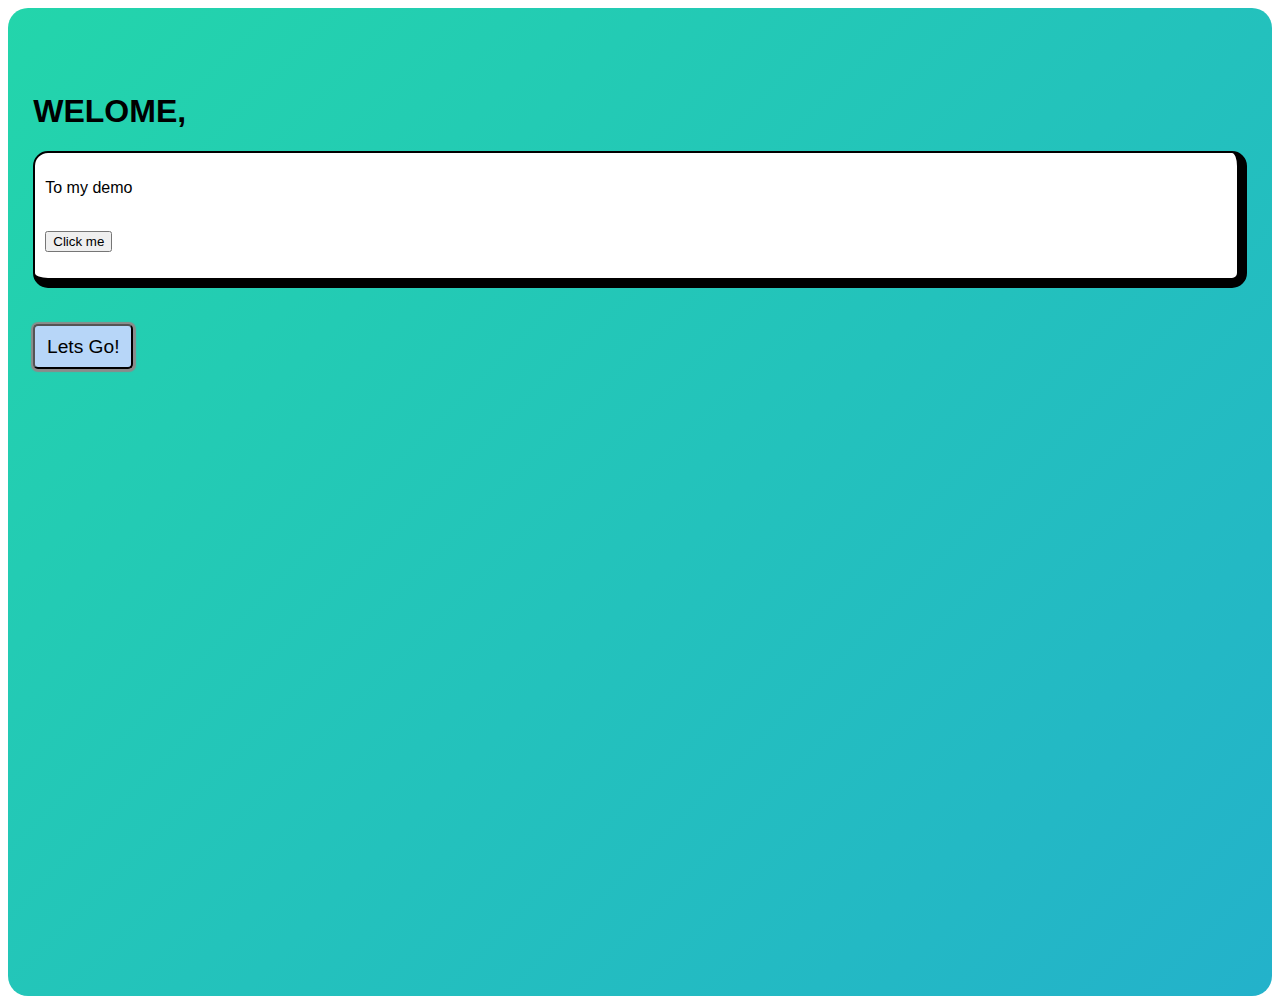
<file: index.html>
<!DOCTYPE html>
<html lang="en">
<head>
    <meta charset="UTF-8">
    <meta name="viewport" content="width=device-width, initial-scale=1.0">
    <title>Document</title>
    <link rel="stylesheet" href="index.css">
</head>
<body>

    <div class="main">
        <h1>WELOME,</h1>
        <div class="page">
        <p>To my demo</p><br>
        <button onclick="typeWriter()">Click me</button>

<p id="demo"></p>
</div><br><br>


<a href="main.html"><button class="button">Lets Go!</button></a>
    </div>
    <script>
        var i = 0;
        var txt = 'click on "lets go" button below for more things like this type effect';
        var speed = 60;
        
        function typeWriter() {
          if (i < txt.length) {
            document.getElementById("demo").innerHTML += txt.charAt(i);
            i++;
            setTimeout(typeWriter, speed);
          }
        }
        </script>
</body>
</html>
</file>
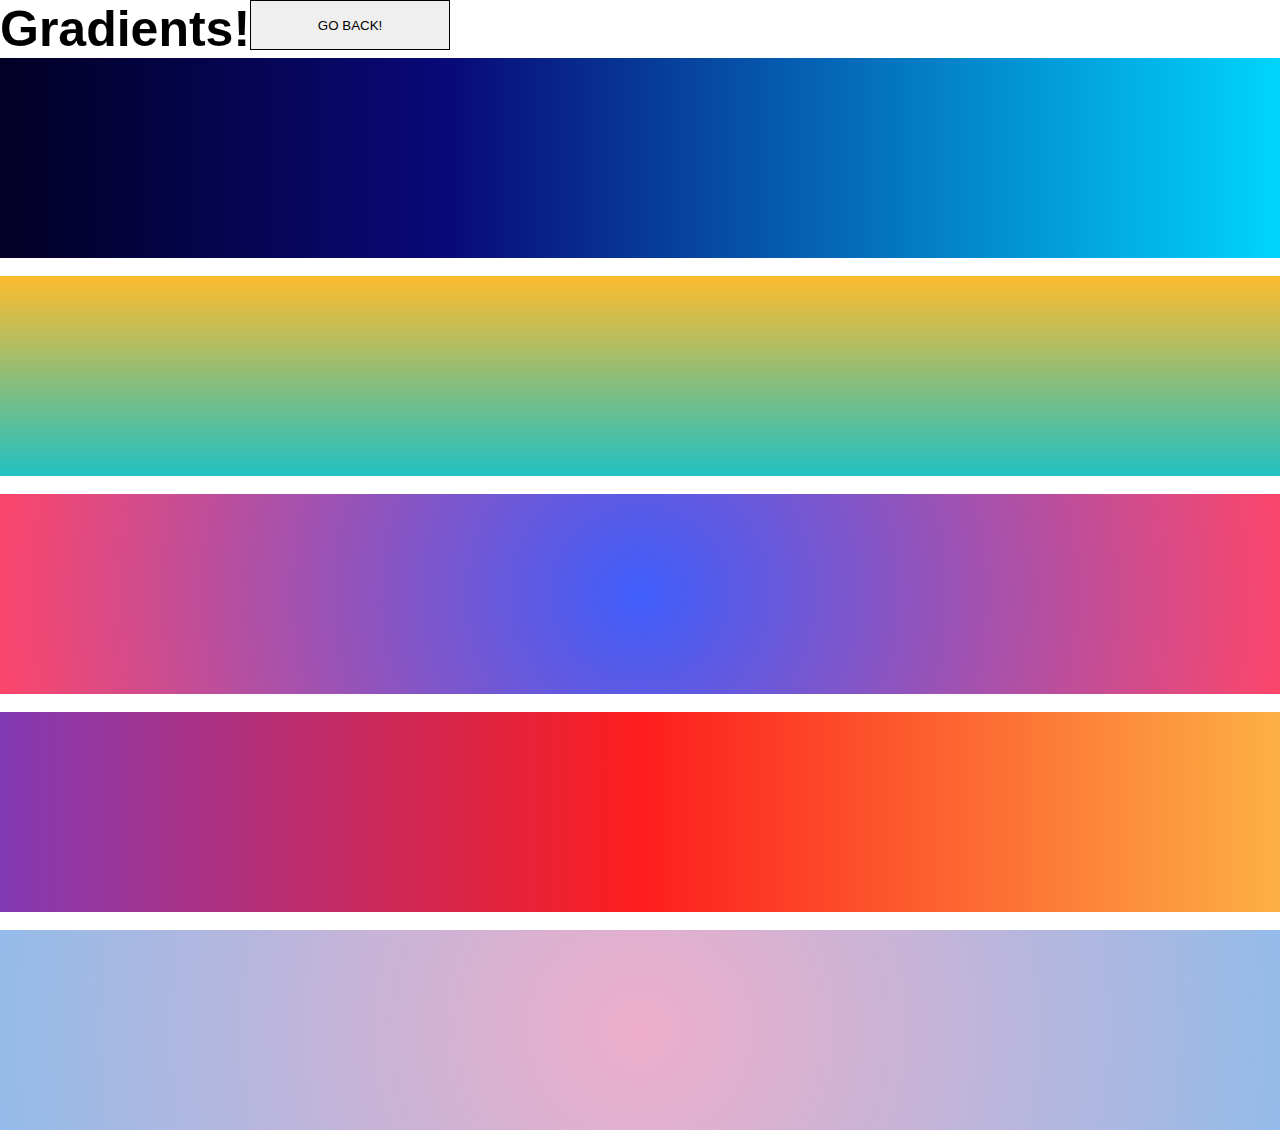
<file: gradients.html>
<!DOCTYPE html>
<html lang="en">
<head>
    <meta charset="UTF-8">
    <meta name="viewport" content="width=device-width, initial-scale=1.0">
    <title>Document</title>
    <link rel="stylesheet" href="gradients.css">
</head>
<body>
    <span class="p">Gradients!</span>
    <a href="main.html"><button>GO BACK!</button></a>
    <div class="blue"></div><br>
    <div class="c"></div><br>
    <div class="a"></div><br>
    <div class="b"></div><br>
    <div class="d"></div>
</body>
</html>
</file>
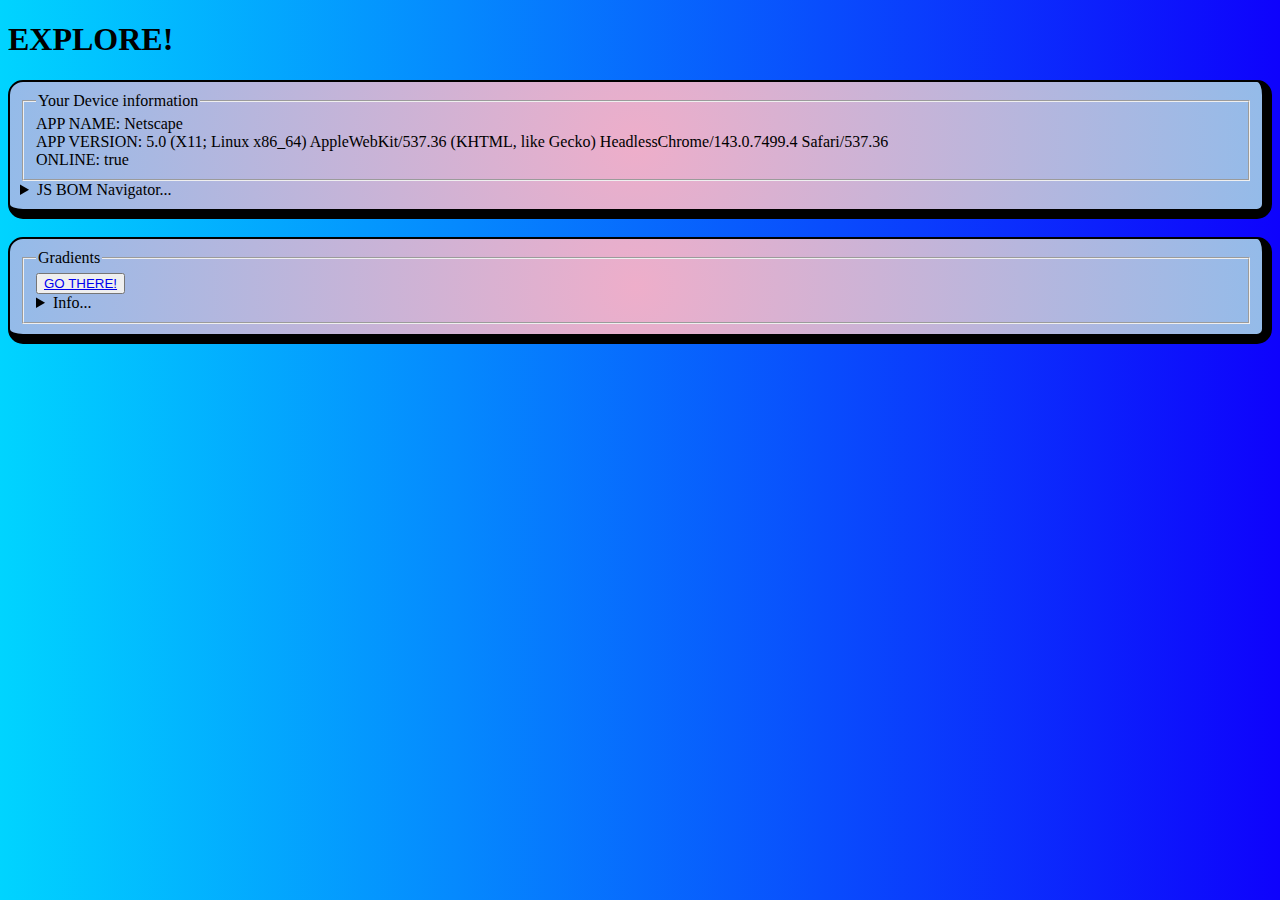
<file: main.html>
<!DOCTYPE html>
<html lang="en">
<head>
    <meta charset="UTF-8">
    <meta name="viewport" content="width=device-width, initial-scale=1.0">
    <title>Document</title>
    <link rel="stylesheet" href="main.css">
</head>
<body>
    <h1>EXPLORE!</h1>
    <div class="explore">
        <fieldset>
            <legend>Your Device information</legend> 
            APP NAME: <span id="appname"></span><br>
            APP VERSION: <span id="appver"></span><br>
            ONLINE: <span id="app"></span>
        </fieldset>
        <details>
            <summary>JS BOM Navigator...</summary>
            <kbd>get information about your browser...</kbd>
        </details>
    </div><br>
    <div class="explore">
        <fieldset>
            <legend>Gradients</legend>
            <button><a href="gradients.html">GO THERE!</a></button>
            <details>
                <summary>Info...</summary>
                <kbd>My fav Gradients...</kbd>
            </details>
        </fieldset>
    </div>
    <script>
        document.getElementById("appname").innerHTML=navigator.appName
        document.getElementById("appver").innerHTML=navigator.appVersion
        document.getElementById("app").innerHTML=navigator.onLine
    </script>
</body>
</html>
</file>
<file: index.css>
.button {
    width: 100px;
    height: 45px;
    border-radius: 5px;
    box-shadow: .5px .5px 1px 2px #8b8b8b;
    background:rgb(183, 214, 248);
    text-decoration: none;
    font-size: larger;
    color: black;
    font-family: Impact, Haettenschweiler, 'Arial Narrow Bold', sans-serif;
}

.button:hover{
    background: radial-gradient(circle, rgba(238,174,202,1) 0%, rgba(148,187,233,1) 100%);
}

.main{
    padding: 2%;
    padding-top: 5%;
    border-radius: 20px;
    background: linear-gradient(-45deg, #ee7752, #e73c7e, #23a6d5, #23d5ab);
	background-size: 400% 400%;
	animation: gradient 15s ease infinite;
	height: 100vh;
}

@keyframes gradient {
	0% {
		background-position: 0% 50%;
	}
	50% {
		background-position: 100% 50%;
	}
	100% {
		background-position: 0% 50%;
	}
}

h1 {
    font-family: 'Segoe UI', Tahoma, Geneva, Verdana, sans-serif;
}

p {
    font-family: 'Gill Sans', 'Gill Sans MT', Calibri, 'Trebuchet MS', sans-serif;
}

.page {
    padding: 10px;
    background-color: white;
    border-radius: 15px;
    border-top: 2px solid;
    border-left: 2px solid;
    border-right: 10px solid;
    border-bottom: 10px solid;
}
</file>
<file: gradients.css>
.blue{
    background: linear-gradient(90deg, rgba(2,0,36,1) 0%, rgba(9,9,121,1) 35%, rgba(0,212,255,1) 100%) ;
    height: 200px;
}

.c{
    background: linear-gradient(0deg, rgba(34,193,195,1) 0%, rgba(253,187,45,1) 100%);
    height: 200px;
}

.a{
    background: radial-gradient(circle, rgba(63,94,251,1) 0%, rgba(252,70,107,1) 100%);
    height: 200px;
}

.b{
    background: linear-gradient(90deg, rgba(131,58,180,1) 0%, rgba(253,29,29,1) 50%, rgba(252,176,69,1) 100%);
    height: 200px;
}

.d{
    background: radial-gradient(circle, rgba(238,174,202,1) 0%, rgba(148,187,233,1) 100%);
    height: 200px;
}

body{
    margin: 0px;
}

button{
    position:fixed;
    border: 1px solid;
    height: 50px;
    width: 200px;
}

.p{
    font-size: 50px;
    font-family: Verdana, Geneva, Tahoma, sans-serif;
    font-weight:bolder;
}
</file>
<file: main.css>
.explore {
    padding: 10px;
    background: radial-gradient(circle, rgba(238,174,202,1) 0%, rgba(148,187,233,1) 100%);
    border-radius: 15px;
    border-top: 2px solid;
    border-left: 2px solid;
    border-right: 10px solid;
    border-bottom: 10px solid;
}

body{
    background: linear-gradient(270deg, rgb(14, 2, 252) 0%, rgba(0,212,255,1) 100%);
}
</file>
